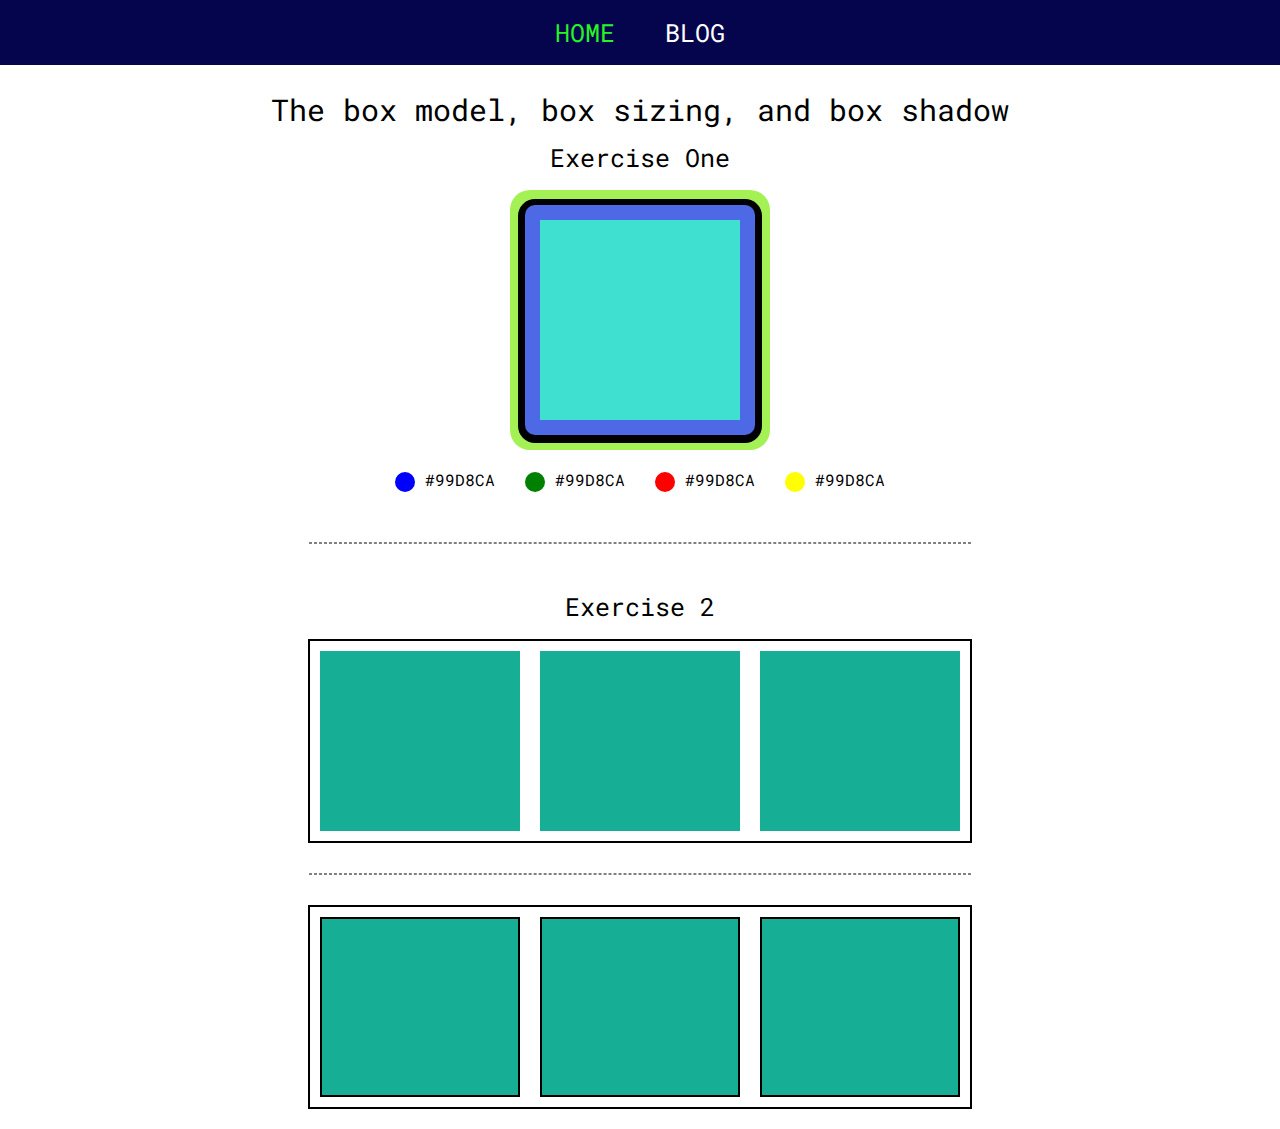
<file: index.html>
<!DOCTYPE html>
<html lang="en">
    <head>
        <meta charset="UTF-8" />
        <title>Hello world!</title>
        <link rel="stylesheet" href="style.css">
        <link rel="preconnect" href="https://fonts.googleapis.com">
        <link rel="preconnect" href="https://fonts.gstatic.com" crossorigin>
        <link href="https://fonts.googleapis.com/css2?family=Roboto+Mono:wght@300;400&display=swap" rel="stylesheet">
     </head>
    <body class="body">
        <header>
            <nav class="header">
                <a href="">HOME</a>
                <a href="blog.html">BLOG</a>
            </nav>
        </header>
  <main>
<section class="section-1">

    <h1 class="h1">The box model, box sizing, and box shadow</h1>
    <h2 class="h2">Exercise One</h2>
    <div class="box-div">
    <div class="box"></div>
    </div>
    <div class="div-circle">
        <div class="color1">
            <span class="circle blue"> </span>
            <span class="">#99D8CA</span>
        </div>
        <div class="color2">
            <span class="circle green"> </span>
            <span class=""> #99D8CA</span>
        </div>
        <div class="color3">
            <span class="circle red"> </span>
            <span class=""> #99D8CA</span>
        </div>
        <div class="color4">
            <span class="circle yellow"> </span>
            <span class=""> #99D8CA</span>
        </div>
        </div>
        <hr>
</section>
<section class="section-2">
    <h2 class="head-2">
        Exercise 2
    </h2>
    <div class="container">
        <div class="child"></div>
        <div class="child"></div>
        <div class="child"></div>
    </div>
</section>
        <hr>
<section>
        <div class="container sizing">
        <div class="child border"></div>
        <div class="child border"></div>
        <div class="child border"></div>
    </div>
</section>

  </main>
     
    </body>
        
</html>
</file>
<file: style.css>
/* http://meyerweb.com/eric/tools/css/reset/ 
   v2.0 | 20110126
   License: none (public domain)
*/

html, body, div, span, applet, object, iframe,
h1, h2, h3, h4, h5, h6, p, blockquote, pre,
a, abbr, acronym, address, big, cite, code,
del, dfn, em, img, ins, kbd, q, s, samp,
small, strike, strong, sub, sup, tt, var,
b, u, i, center,
dl, dt, dd, ol, ul, li,
fieldset, form, label, legend,
table, caption, tbody, tfoot, thead, tr, th, td,
article, aside, canvas, details, embed, 
figure, figcaption, footer, header, hgroup, 
menu, nav, output, ruby, section, summary,
time, mark, audio, video {
	margin: 0;
	padding: 0;
	border: 0;
	font-size: 100%;
	font: inherit;
	vertical-align: baseline;
}
/* HTML5 display-role reset for older browsers */
article, aside, details, figcaption, figure, 
footer, header, hgroup, menu, nav, section {
	display: block;
}
body {
	line-height: 1;
}
ol, ul {
	list-style: none;
}
blockquote, q {
	quotes: none;
}
blockquote:before, blockquote:after,
q:before, q:after {
	content: '';
	content: none;
}
table {
	border-collapse: collapse;
	border-spacing: 0;
}
.body
{
    font-family: 'Roboto Mono', monospace;
}
.header
{
    background-color: rgb(5, 5, 78);
    text-align: center;
    padding: 20px;
}
.header a
{
    text-decoration: none;
    font-size: 25px;
    color: white;
    margin: 00 20px;
}
a:visited {
    color: rgb(39, 243, 39);
}
   
.h1
{
    font-size: 30px;
    margin: 10px 00;
}
.h2
{
    font-size: 25px;
    margin: 20px 00;
}
.box
{
    width: 200px;
    height: 200px;
    background-color: turquoise;
    border: 15px solid rgb(77, 105, 230);
    border-radius: 10px;
    box-shadow:00px 1px 00px 7px black;   
}
.box-div
{
    display: inline-block;
    background-color: rgb(163, 241, 85);
    padding: 15px;
    border-radius: 20px;
    
}
.section-1
{
    text-align: center;
    padding: 20px;
}
.circle
{
    width: 20px;
    height: 20px;
    border-radius: 50%;
    background-color: chartreuse;
    display: inline-block;
    vertical-align: middle;
}
.div-circle
{
    padding: 20px 00;   
}
.color1
{
display: inline-block;
margin: 00 10px;
}
.color2
{
    display: inline-block; 
    margin: 00 10px;  
}
.color3
{
    display: inline-block;
    margin: 00 10px;  
}
.color4
{
    display: inline-block;
    margin: 00 10px;  
}
.blue
{
   background-color: blue; 
}
.green
{
background-color: green;
}
.red
{
background-color: red;
}
.yellow
{
background-color: yellow;
}
hr{
    width: 660px;
    text-align: center;
    border-style: dashed;
    margin: 30px auto;
    
    
}
.head-2{
    font-size: 25px;
    text-align: center;
    
}
.container
{
     width: 660px;
     border: 2px solid black;
     margin: 20px auto;
     font-size: 0;
    
}
.child
{
   display: inline-block;
   width: 200px;
   height: 180px;
   background-color: rgb(22, 175, 150);
   margin: 10px; 
   box-sizing: border-box;
}
.border
{
    border: 2px solid black;
}
.main-div
{
    width: 1100px;
    height: auto;
    margin: 10px auto;
    }
.sectionn-1
{
    width: 500px;
    height: auto;
    background-color: white;
    display:inline-block;
    margin: 10px 10px;
    
   }
img
{
    height: 278px;
    width: 500px;
  }
  .heading-1
  {
font-size: 24px;
margin-bottom: 25px;
  }
  .para-1
  {
 font-size: 20px;
 margin-bottom: 25px;
   }
  .read-more
  {
      background-color: rgb(15, 161, 51);
      border-radius: 40px;
      width: 130px;
      height: 30px;
      text-align: center;
      
      padding-top: 20px;
    
     }
  .read-more a
  {
      color: rgb(253, 250, 250);
      text-decoration: none;
      font-size: 20px;
     }
   .body1
  {
    font-family: 'Noto Sans', sans-serif;
  }
  .again a
  {
      font-size: 20px;
      color: rgb(11, 128, 11);
  }
  .image
  {
      margin-bottom: 24px;
  }
    .last-head
    {
        margin-top: 20px;
    }
    .para-3
    {
        margin-bottom: 43px;
    }
</file>
